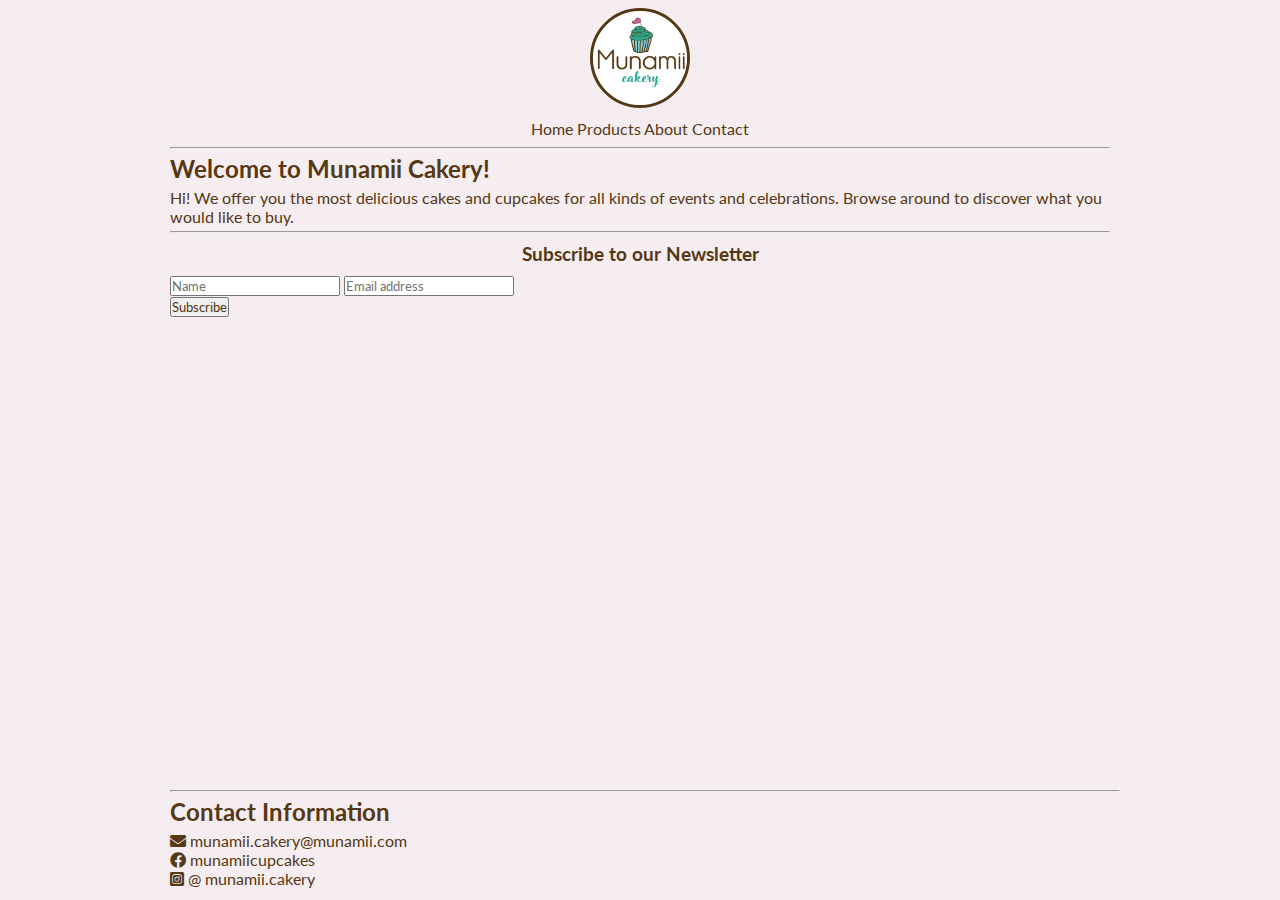
<file: public/index.html>
<!DOCTYPE html>
<html lang="en">
  <head>
    <!--Set-up-->
    <meta charset="UTF-8" />
    <meta http-equiv="X-UA-Compatible" content="IE=edge" />
    <meta name="viewport" content="width=device-width, initial-scale=1.0" />

    <!--Title-->
    <title>Munamii Cakery</title>

    <!-- CSS Files-->
    <link rel="stylesheet" href="./css/styles.css" />
    <link rel="icon" href="./images/logo/apple-touch-icon.jpg" />
    <link
      rel="stylesheet"
      href="https://cdnjs.cloudflare.com/ajax/libs/font-awesome/5.15.3/css/all.min.css"
    />
  </head>

  <body>
    <div id="page-wrap">
      <div id="content-wrap">
        <header>
          <!-- Logo-->
          <div class="logo-wrapper">
            <img
              class="logo"
              src="./images/logo/munamii-cakery-logo.png"
              alt="Munamii Cakery Logo"
            />
          </div>
          <!-- Main navigation-->

          <nav class="main-menu">
            <a href="index.html">Home</a>
            <a href="products.html">Products</a>
            <a href="about.html">About</a>
            <a href="contact.html">Contact</a>
          </nav>
        </header>

        <hr />

        <section>
          <h2 class="homepage-text">Welcome to Munamii Cakery!</h2>
          <p class="homepage-text">
            Hi! We offer you the most delicious cakes and cupcakes for all kinds
            of events and celebrations. Browse around to discover what you would
            like to buy.
          </p>
        </section>

        <hr />

        <section>
          <!--Form to collect clients' email addresses-->

          <form action="action_page.php">
            <div class="container">
              <h3 class="h3title">Subscribe to our Newsletter</h3>
            </div>

            <div class="container">
              <input type="text" placeholder="Name" name="name" required />
              <input
                type="text"
                placeholder="Email address"
                name="mail"
                required
              />
            </div>

            <div class="container">
              <input type="submit" value="Subscribe" />
            </div>
          </form>
        </section>
      </div>
    </div>

    <footer id="foot">
        <hr />
      <h2>Contact Information</h2>
      <ul>
        <li>
          <a href="mailto:softwaredevelopmentacademy@gmail.com">
            <span class="fas fa-envelope"> </span> munamii.cakery@munamii.com</a
          >
        </li>
        <li>
          <a href="https://www.facebook.com/munamiicupcakes/">
            <span class="fab fa-facebook"></span> munamiicupcakes</a
          >
        </li>
        <li>
          <a href="https://www.instagram.com/munamii.cakery/">
            <span class="fab fa-instagram-square"></span> @ munamii.cakery</a
          >
        </li>
      </ul>
    </footer>
  </body>
</html>
</file>
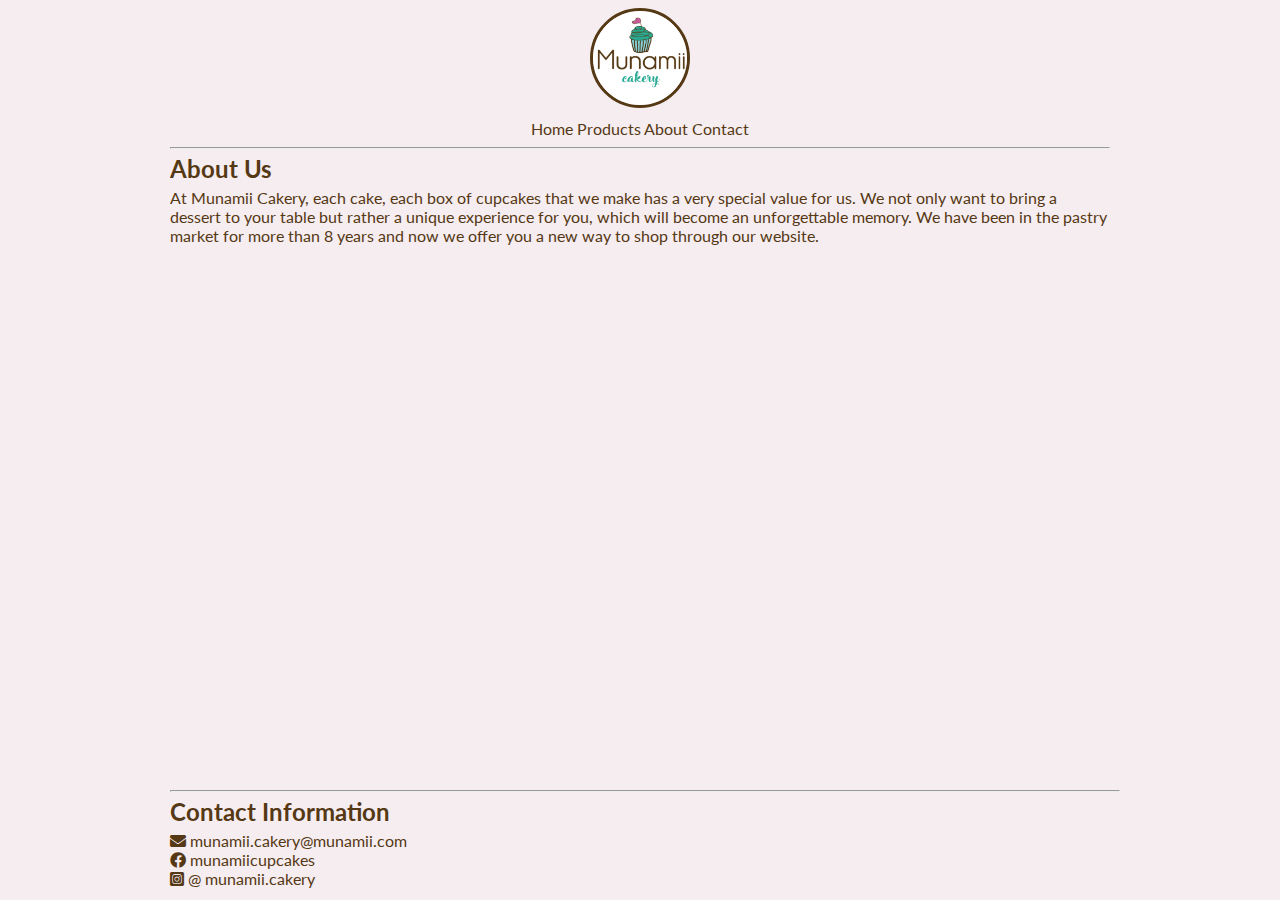
<file: public/about.html>
<!DOCTYPE html>
<html lang="en">
  <head>
    <meta charset="UTF-8" />
    <meta http-equiv="X-UA-Compatible" content="IE=edge" />
    <meta name="viewport" content="width=device-width, initial-scale=1.0" />
    <title>About</title>
    <link rel="stylesheet" href="./css/styles.css" />
    <link rel="icon" href="./images/logo/apple-touch-icon.jpg" />
    <link
      rel="stylesheet"
      href="https://cdnjs.cloudflare.com/ajax/libs/font-awesome/5.15.3/css/all.min.css"
    />
  </head>

  <body>
    <div id="page-wrap">
        <div id="content-wrap">
    <header class="myHeader">
      <!-- Logo-->
      <div class="logo-wrapper">
        <img
          class="logo"
          src="./images/logo/munamii-cakery-logo.png"
          alt="Munamii Cakery Logo"
        />
      </div>
      <!-- Main navigation-->

      <nav class="main-menu">
        <a href="index.html">Home</a>
        <a href="products.html">Products</a>
        <a href="about.html">About</a>
        <a href="contact.html">Contact</a>
      </nav>
    </header>

    <hr />

    <section>
      <h2>About Us</h2>
      <p>
        At Munamii Cakery, each cake, each box of cupcakes that we make has a
        very special value for us. We not only want to bring a dessert to your
        table but rather a unique experience for you, which will become an
        unforgettable memory. We have been in the pastry market for more than 8
        years and now we offer you a new way to shop through our website.
      </p>
    </section>
</div>
</div>

    <footer id="foot">
        <hr />
      <h2>Contact Information</h2>
      <ul>
        <li>
          <a href="mailto:softwaredevelopmentacademy@gmail.com">
            <span class="fas fa-envelope"> </span> munamii.cakery@munamii.com</a
          >
        </li>
        <li>
          <a href="https://www.facebook.com/munamiicupcakes/">
            <span class="fab fa-facebook"></span> munamiicupcakes</a
          >
        </li>
        <li>
          <a href="https://www.instagram.com/munamii.cakery/">
            <span class="fab fa-instagram-square"></span> @ munamii.cakery</a
          >
        </li>
      </ul>
    </footer>
  </body>
  </body>
</html>
</file>
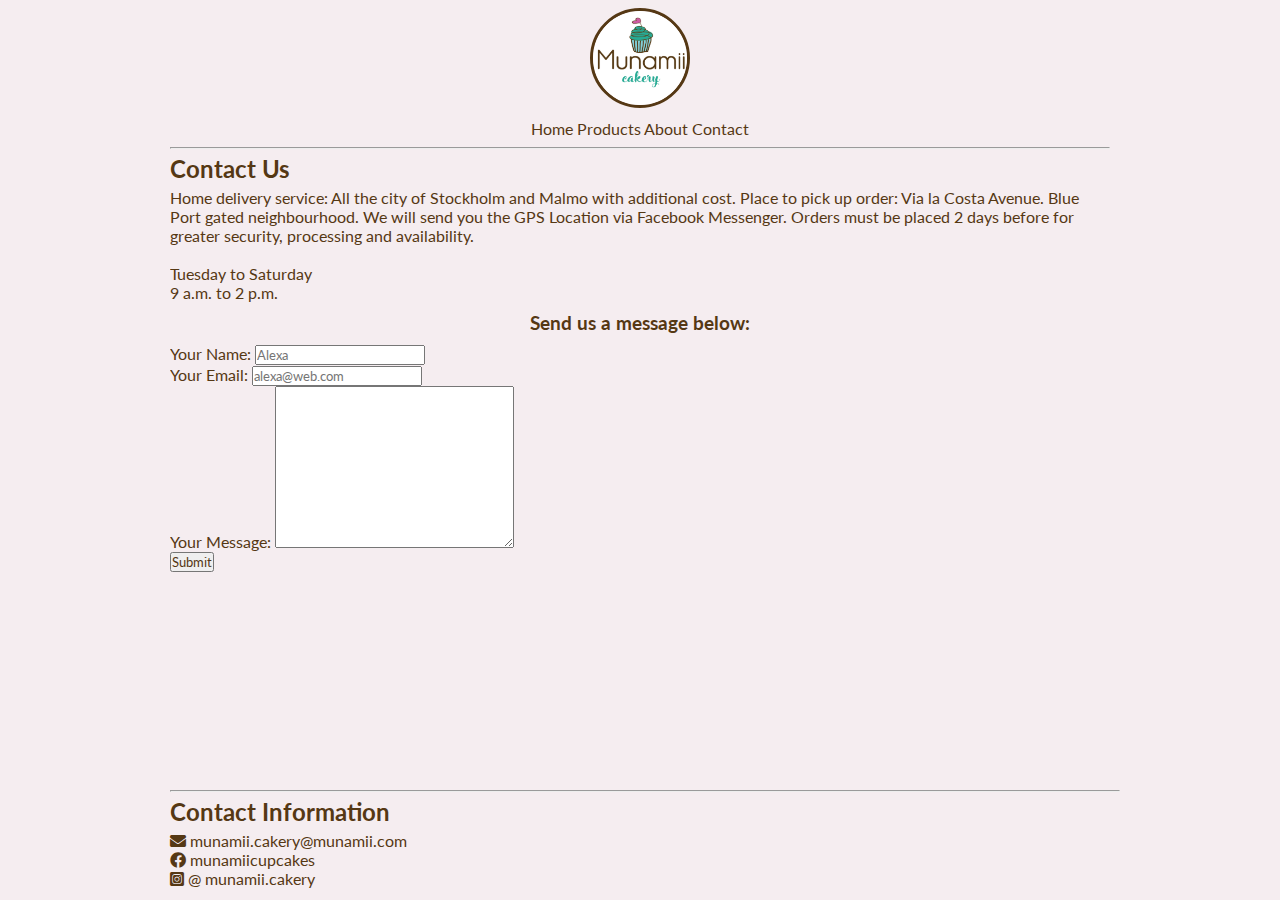
<file: public/contact.html>
<!DOCTYPE html>
<html lang="en">
  <head>
    <meta charset="UTF-8" />
    <meta http-equiv="X-UA-Compatible" content="IE=edge" />
    <meta name="viewport" content="width=device-width, initial-scale=1.0" />
    <title>Contact</title>
    <link rel="stylesheet" href="./css/styles.css" />
    <link rel="icon" href="./images/logo/apple-touch-icon.jpg" />
    <link
      rel="stylesheet"
      href="https://cdnjs.cloudflare.com/ajax/libs/font-awesome/5.15.3/css/all.min.css"
    />
  </head>

  <body>
    <div id="page-wrap">
        <div id="content-wrap">
    <header class="myHeader">
      <!-- Logo-->
      <div class="logo-wrapper">
        <img
          class="logo"
          src="./images/logo/munamii-cakery-logo.png"
          alt="Munamii Cakery Logo"
        />
      </div>
      <!-- Main navigation-->

      <nav class="main-menu">
        <a href="index.html">Home</a>
        <a href="products.html">Products</a>
        <a href="about.html">About</a>
        <a href="contact.html">Contact</a>
      </nav>
    </header>

    <hr/>

    <section>
      <h2>Contact Us</h2>
      <p>
        Home delivery service: All the city of Stockholm and Malmo with
        additional cost. Place to pick up order: Via la Costa Avenue. Blue Port
        gated neighbourhood. We will send you the GPS Location via Facebook
        Messenger. Orders must be placed 2 days before for greater security,
        processing and availability.
        <br />
        <br />
        Tuesday to Saturday <br />
        9 a.m. to 2 p.m.
      </p>

      <h3 class="h3title">Send us a message below:</h3>

      <div class="form-wrap">
        <form
          action="mailto:softwaredevelopmentacademy@gmail.com"
          method="post"
          enctype="text/plain"
        >
          <label class="form-text">Your Name:</label>
          <input type="text" name="yourName" placeholder="Alexa" value="" /><br />
          <label>Your Email:</label>
          <input
            type="email"
            name="yourEmail"
            placeholder="alexa@web.com"
            value=""
          /><br />
          <label>Your Message:</label>
          <textarea name="yourMessage" rows="10" cols="30"></textarea><br />
          <input type="submit" name="" />
        </form>
    </div>
    </section>
</div>
</div>

    <footer id="foot">
        <hr />
      <h2>Contact Information</h2>
      <ul>
        <li>
          <a href="mailto:softwaredevelopmentacademy@gmail.com">
            <span class="fas fa-envelope"> </span> munamii.cakery@munamii.com</a
          >
        </li>
        <li>
          <a href="https://www.facebook.com/munamiicupcakes/">
            <span class="fab fa-facebook"></span> munamiicupcakes</a
          >
        </li>
        <li>
          <a href="https://www.instagram.com/munamii.cakery/">
            <span class="fab fa-instagram-square"></span> @ munamii.cakery</a
          >
        </li>
      </ul>
    </footer>
  </body>
  </body>
</html>
</file>
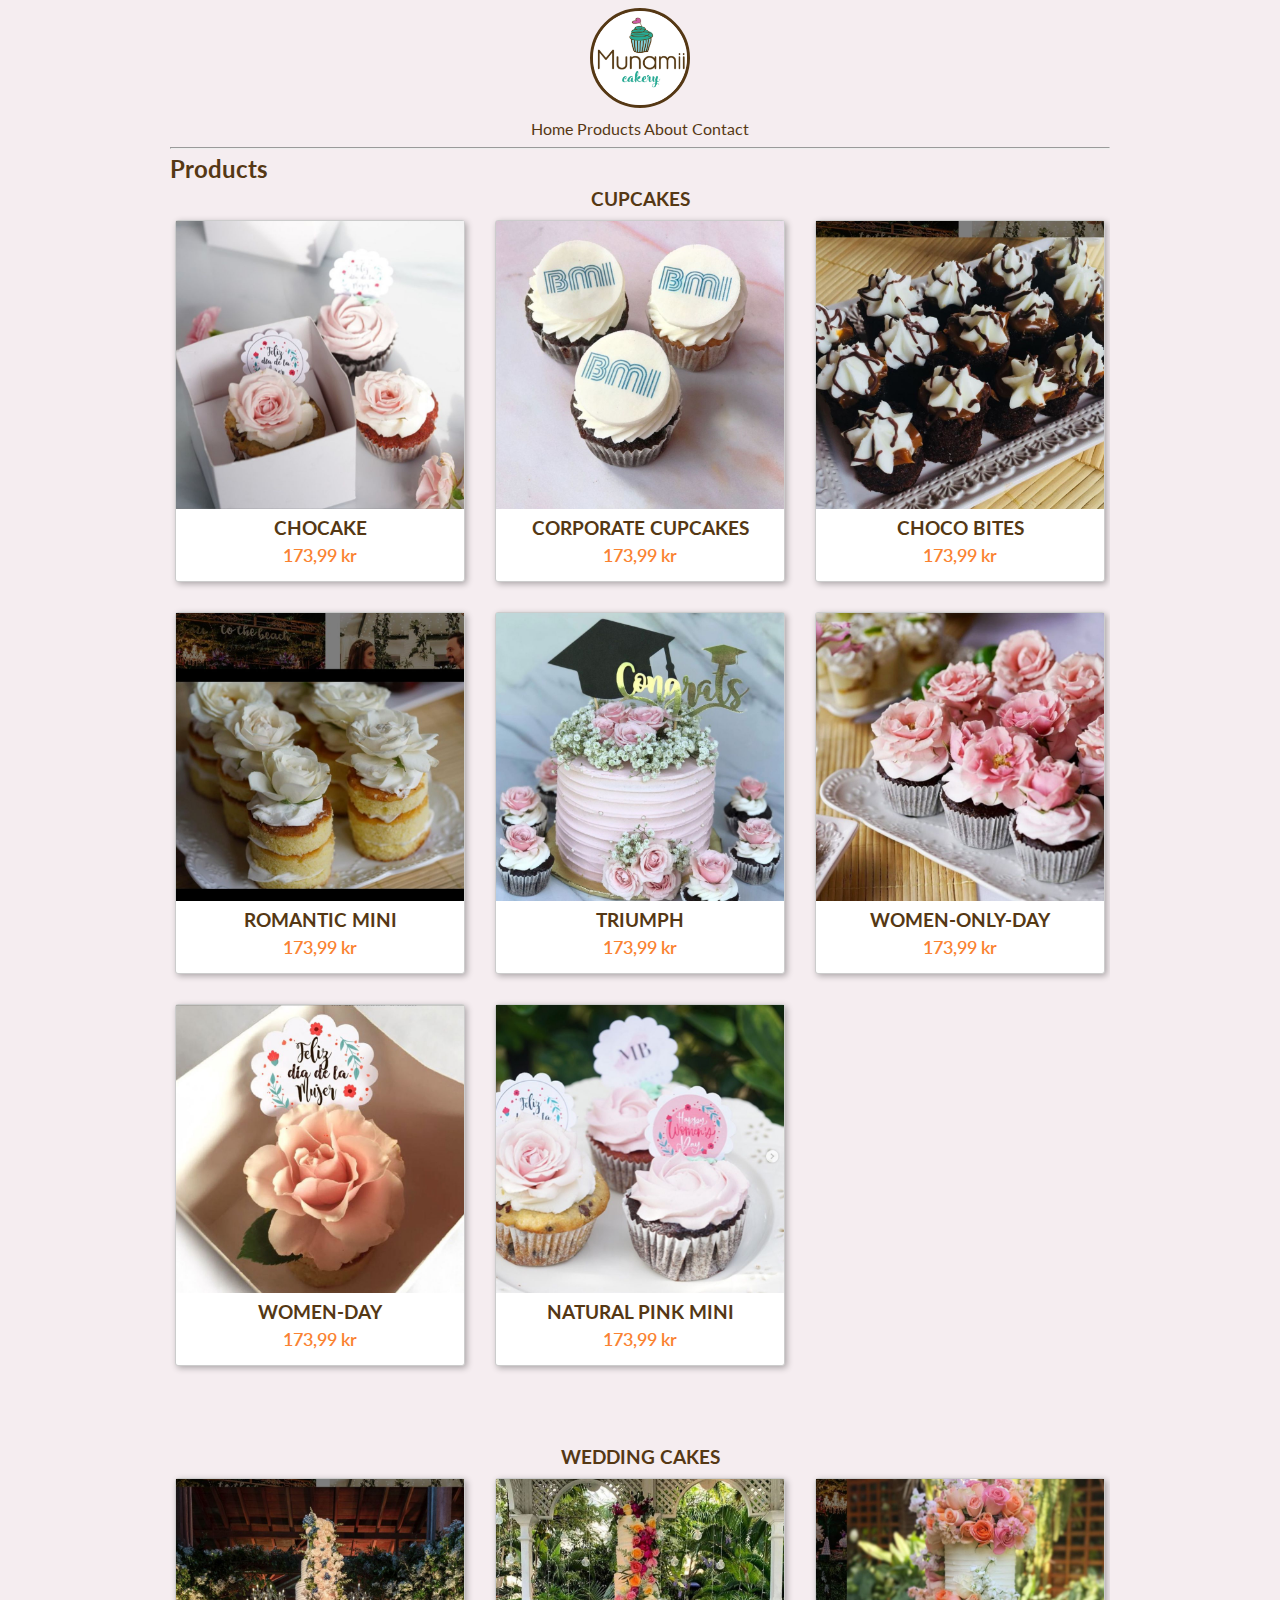
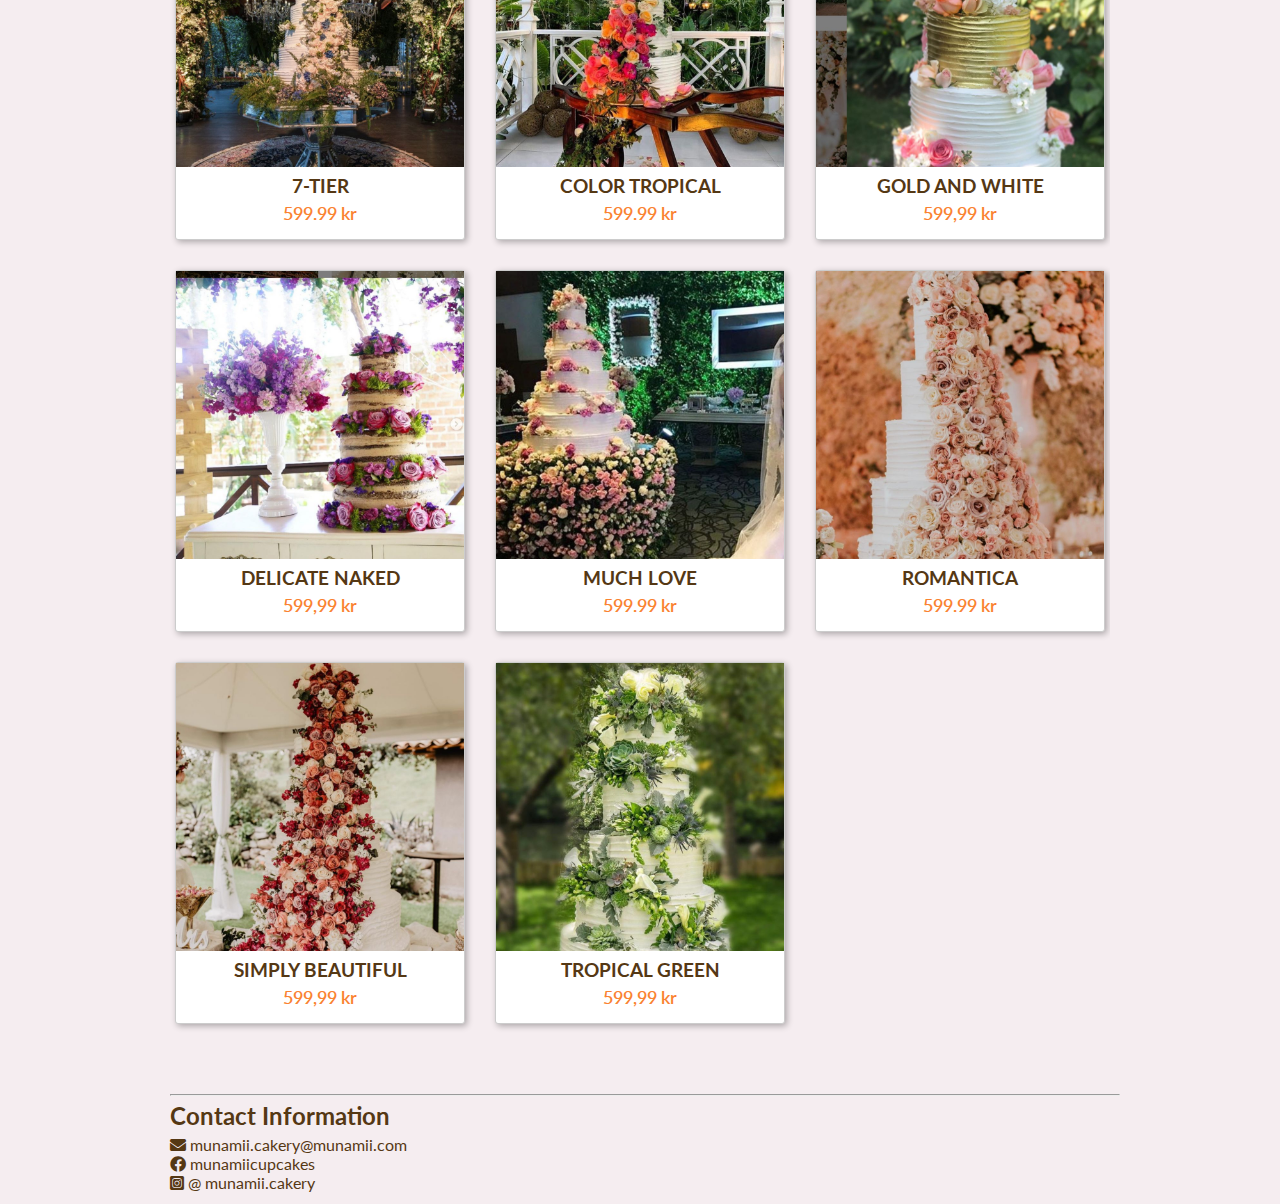
<file: public/products.html>
<!DOCTYPE html>
<html lang="en">
  <head>
    <meta charset="UTF-8" />
    <meta http-equiv="X-UA-Compatible" content="IE=edge" />
    <meta name="viewport" content="width=device-width, initial-scale=1.0" />
    <link rel="stylesheet" href="./css/styles.css" />
    <link
      rel="stylesheet"
      href="https://cdnjs.cloudflare.com/ajax/libs/font-awesome/5.15.3/css/all.min.css"
    />
    <title>Munamii Cakery Products</title>
  </head>

  <body>
    <div id="page-wrap">
        <div id="content-wrap">
    <header class="myHeader">
      <!-- Logo-->
      <div class="logo-wrapper">
        <img
          class="logo"
          src="./images/logo/munamii-cakery-logo.png"
          alt="Munamii Cakery Logo"
        />
      </div>
      <!-- Main navigation-->

      <nav class="main-menu">
        <a href="index.html">Home</a>
        <a href="products.html">Products</a>
        <a href="about.html">About</a>
        <a href="contact.html">Contact</a>
      </nav>
    </header>

    <hr />

    <h2>Products</h2>

    <!-- Product grid per category-->
    <h3>CUPCAKES</h3>
    <!-- <div class="product-category-grid"> -->
    <div class="container">
      

      <main class="grid">
        <article>
          <img src="./images/cupcakes/chocake.jpg" alt="" />
          <div class="text">
            <h3>Chocake</h3>
            <p>173,99 kr</p>
          </div>
        </article>

        <article>
          <img src="./images/cupcakes/corporate-cupcakes.jpg" alt="" />
          <div class="text">
            <h3>Corporate Cupcakes</h3>
            <p>173,99 kr</p>
          </div>
        </article>

        <article>
          <img src="./images/cupcakes/mini-chocolate-bite-cakes.jpg" alt="" />
          <div class="text">
            <h3>Choco Bites</h3>
            <p>173,99 kr</p>
          </div>
        </article>

        <article>
          <img src="./images/cupcakes/romantic-mini-cake.jpg" alt="" />
          <div class="text">
            <h3>Romantic Mini</h3>
            <p>173,99 kr</p>
          </div>
        </article>

        <article>
          <img src="./images/cupcakes/triumph-cake.jpg" alt="" />
          <div class="text">
            <h3>Triumph</h3>
            <p>173,99 kr</p>
          </div>
        </article>

        <article>
          <img src="./images/cupcakes/women-only-day-cake.jpg" alt="" />
          <div class="text">
            <h3>Women-Only-Day</h3>
            <p>173,99 kr</p>
          </div>
        </article>

        <article>
          <img src="./images/cupcakes/womens-day-cake.jpg" alt="" />
          <div class="text">
            <h3>Women-Day</h3>
            <p>173,99 kr</p>
          </div>
        </article>

        <article>
          <img
            src="./images/cupcakes/womens-day-mini-natural-pink-cake.jpg"
            alt=""
          />
          <div class="text">
            <h3>Natural Pink Mini</h3>
            <p>173,99 kr</p>
          </div>
        </article>
      </main>
    </div>
    
    <h3>WEDDING CAKES</h3>
    
    <div class="container">
      

      <main class="grid">
        <article>
          <img src="./images/wedding-cakes/7-tier-cake.jpg" alt="" />
          <div class="text">
            <h3>7-tier</h3>
            <p>599.99 kr</p>
          </div>
        </article>

        <article>
          <img src="./images/wedding-cakes/color-tropical.jpg" alt="" />
          <div class="text">
            <h3>Color Tropical</h3>
            <p>599.99 kr</p>
          </div>
        </article>

        <article>
          <img src="./images/wedding-cakes/gold-and-white-cake.jpg" alt="" />
          <div class="text">
            <h3>Gold and White</h3>
            <p>599,99 kr</p>
          </div>
        </article>

        <article>
          <img src="./images/wedding-cakes/delicate-naked-cake.jpg" alt="" />
          <div class="text">
            <h3>Delicate Naked</h3>
            <p>599,99 kr</p>
          </div>
        </article>

        <article>
          <img src="./images/wedding-cakes/much-love-cake.jpg" alt="" />
          <div class="text">
            <h3>Much Love</h3>
            <p>599.99 kr</p>
          </div>
        </article>

        <article>
          <img src="./images/wedding-cakes/romantica-cake.jpg" alt="" />
          <div class="text">
            <h3>Romantica</h3>
            <p>599.99 kr</p>
          </div>
        </article>

        <article>
          <img src="./images/wedding-cakes/simply-beautiful-cake.jpg" alt="" />
          <div class="text">
            <h3>Simply Beautiful</h3>
            <p>599,99 kr</p>
          </div>
        </article>

        <article>
          <img src="./images/wedding-cakes/tropical-green-cake.jpg" alt="" />
          <div class="text">
            <h3>Tropical Green</h3>
            <p>599,99 kr</p>
          </div>
        </article>
      </main>
    </div>
</div>
</div>

    <footer id="foot">
        <hr />
      <h2>Contact Information</h2>
      <ul>
        <li>
          <a href="mailto:softwaredevelopmentacademy@gmail.com">
            <span class="fas fa-envelope"> </span> munamii.cakery@munamii.com</a
          >
        </li>
        <li>
          <a href="https://www.facebook.com/munamiicupcakes/">
            <span class="fab fa-facebook"></span> munamiicupcakes</a
          >
        </li>
        <li>
          <a href="https://www.instagram.com/munamii.cakery/">
            <span class="fab fa-instagram-square"></span> @ munamii.cakery</a
          >
        </li>
      </ul>
    </footer>
  </body>
  </body>
</html>
</file>
<file: public/css/styles.css>
/* Fonts */
@import url("https://fonts.googleapis.com/css2?family=Lato:wght@300;700;900&family=Raleway&display=swap");

* {
  font-family: "Lato", sans-serif;
  color: #553814;
  box-sizing: border-box;
  text-decoration: none;
  list-style-type: none;
  padding: 0;
  margin: 0;
}

html,
body {
  height: 100%;
}
#page-wrap {
  min-height: 100%;
  margin-left: 10px;
  margin-right: 10px;
}

#content-wrap {
  overflow: auto;
  padding-bottom: 100px;
}

#foot {
  position: relative;
  height: 100px;
  margin-top: -110px;
  margin-left: 10px;
  clear: both;
}

body {
  background-color: #f5edf0;
  max-width: 960px;
  margin: 0 auto;
}

.main-menu {
  text-align: center;
  margin-bottom: 9px;
}

.main-menu a {
  color: #553814;
  padding: 8;
}

.main-menu a:hover {
  background-color: #553814;
  color: #f5edf0;
}

header {
  text-align: center;
}

.logo {
  border-radius: 100px;
  border: solid #553814;
  width: 100px;
  height: auto;
  margin-top: 8px;
  margin-bottom: 8px;
}

footer {
  margin-bottom: 20px;
}

h2,
h3,
p {
  margin-top: 5px;
  margin-bottom: 5px;
}

h3 {
  text-align: center;
}

.h3title {
  margin-top: 10px;
  margin-bottom: 10px;
}

form {
  margin-top: 10px;
  margin-bottom: 20px;
  width: 100%;
}
.form-text {
  margin-bottom: 40px;
}
.form-wrap {
  width: 100%;
}

.grid {
  margin: 10px 5px 80px 5px;
  display: grid;
  grid-template-columns: repeat(3, 1fr);
  gap: 30px;
  align-items: center;
}

.grid > article {
  background-color: white;
  border: 1px solid #ccc;
  box-shadow: 2px 2px 6px 0px rgb(0, 0, 0, 0.3);
  border-radius: 3px;
  text-align: center;
}

.grid > article:hover {
  transition: transform 0.1s ease-out;
  transform: translate() 5px;
}

.grid > article img {
  width: 100%;
}

.text {
  padding: 0 20px 10px;
}

.text > h3 {
  text-transform: uppercase;
}

.text > p {
  color: #fa8231;
  font-size: 18px;
  font-weight: 600;
}

@media (max-width: 768px) {
  .grid {
    grid-template-columns: repeat(2, 1fr);
  }
}

@media (max-width: 500px) {
  .grid {
    grid-template-columns: repeat(1, 1fr);
  }

  .grid > article {
    text-align: center;
  }
}
</file>
